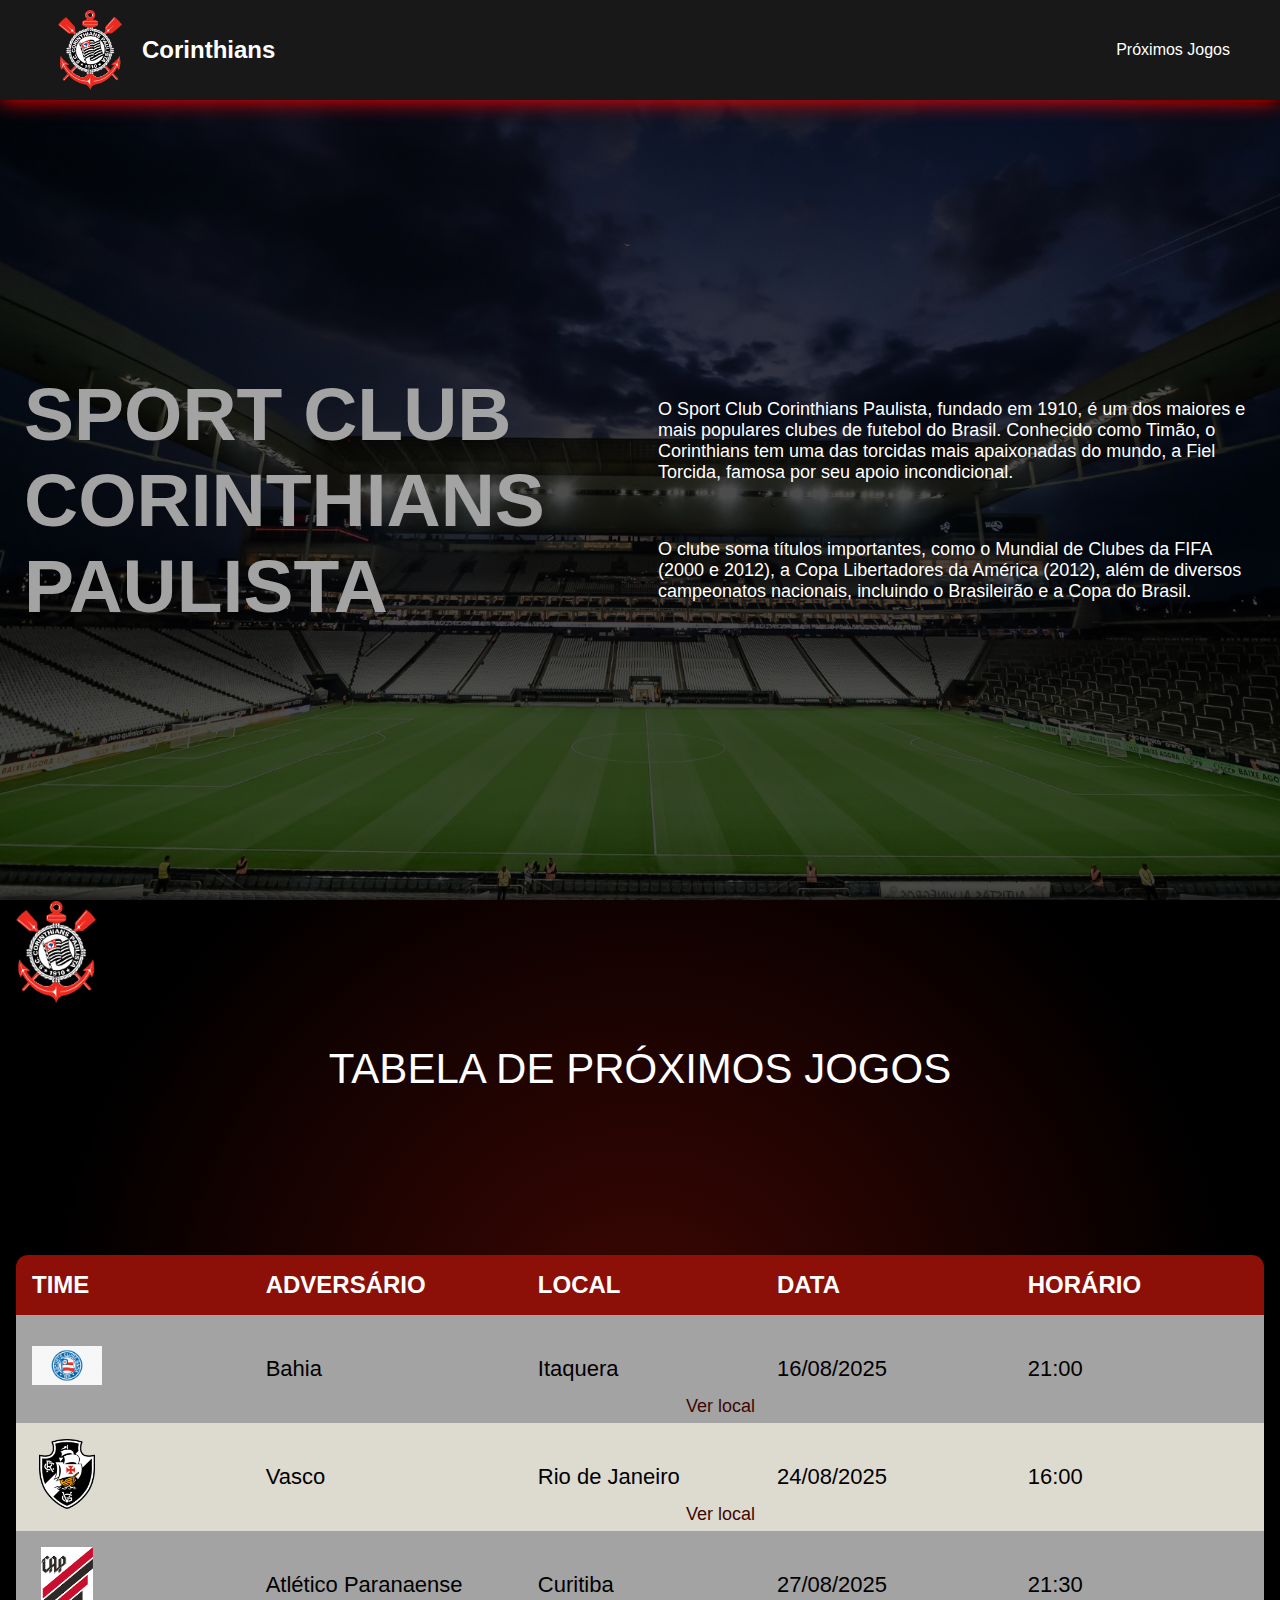
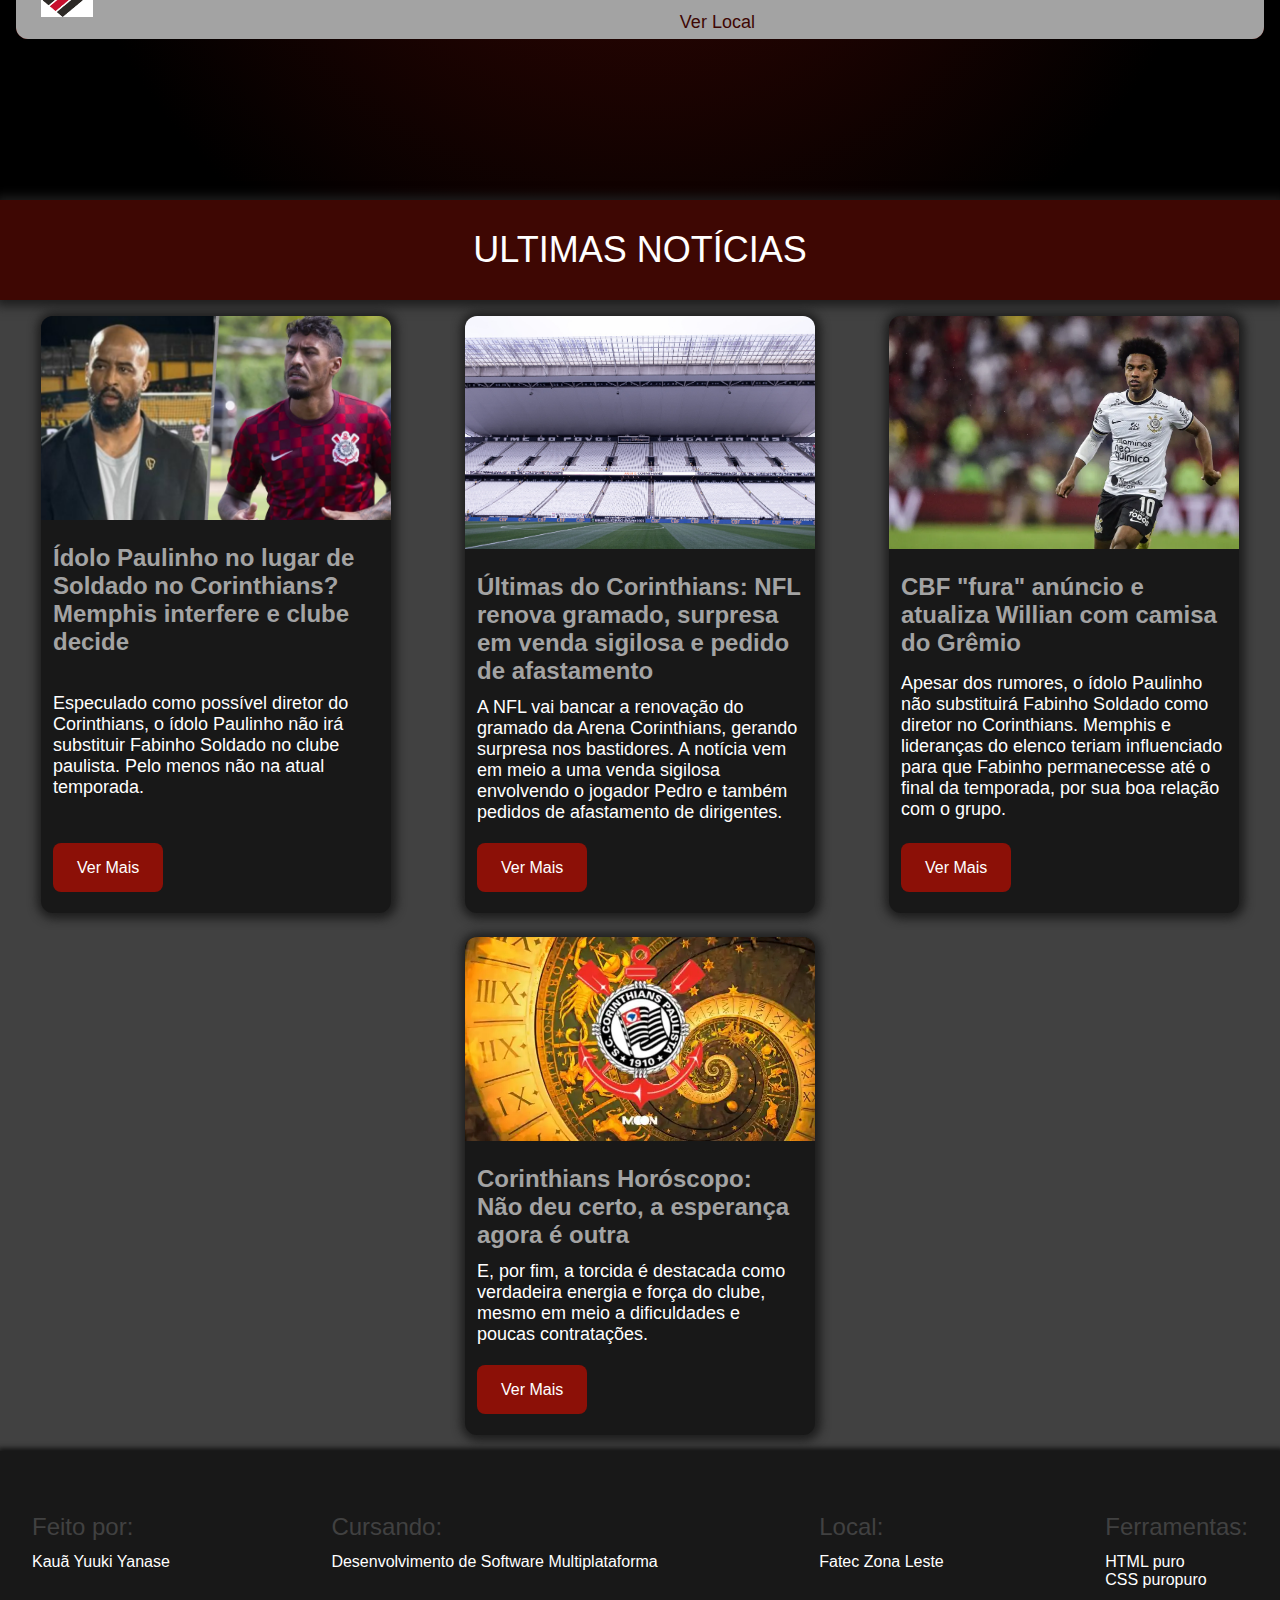
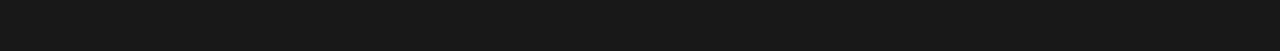
<file: index.html>
<!DOCTYPE html>
<html lang="pt-br">
<head>
    <meta charset="UTF-8">
    <meta name="viewport" content="width=device-width, initial-scale=1.0">
    <title>Tabela de Jogos</title>
    <link rel="stylesheet" href="css/style.css">
</head>
<body>
  <header>
    <div class="container-header">
      <div class="container-logo">
        <img src="img/cor.png" alt="cor-logo">
        <p class="logo-text">Corinthians</p>
      </div>
      <p>Próximos Jogos</p>
    </div>
  </header>

  <main>
    <section id="sobre-time">
      <div class="container-sobre-time-texto">
        <div class="titulo-sobre-time">
          <h2>Sport Club Corinthians Paulista </h2>
        </div>
        <div class="texto-sobre-time">
          <p>O Sport Club Corinthians Paulista, fundado em 1910, é um dos maiores e mais populares clubes de futebol do Brasil. Conhecido como Timão, o Corinthians tem uma das torcidas mais apaixonadas do mundo, a Fiel Torcida, famosa por seu apoio incondicional. </p>
          <p>O clube soma títulos importantes, como o Mundial de Clubes da FIFA (2000 e 2012), a Copa Libertadores da América (2012), além de diversos campeonatos nacionais, incluindo o Brasileirão e a Copa do Brasil.</p>
        </div>
      </div>
    </section>

    <section id="tabela-jogos">
      <div class="titulo-tabela-jogos">
          <img src="img/cor.png" alt="corinthians-logo" class="img-cor-tabela-jogos">
          <p>Tabela de próximos jogos</p>
      </div>
        <div class="container-tabela-jogos">
          <table>
            <tr class="titulo-tabela">
              <th>Time</th>
              <th>Adversário</th>
              <th>Local</th>
              <th>Data</th>
              <th>Horário</th>
            </tr>
            <tr class="info-tabela-jogos bg-claro">
              <td><img src="img/bahia.png" alt="logo-bahia" class="img-times-tabela"></td>
              <td>Bahia</td>
              <td class="local">Itaquera<a id="link"href="https://www.google.com/maps/place/Neo+Qu%C3%ADmica+Arena/@-23.5453085,-46.4768041,17z/data=!3m1!4b1!4m6!3m5!1s0x94ce66dec98fb855:0xf2b061ffbcd2ecf8!8m2!3d-23.5453134!4d-46.4742292!16s%2Fm%2F0czdxhf?entry=ttu&g_ep=EgoyMDI1MDgyNC4wIKXMDSoASAFQAw%3D%3D">Ver local</a></td>
              <td>16/08/2025</td>
                <td>21:00</td>
            </tr>
            <tr class="info-tabela-jogos bg-escuro">
              <td><img src="img/vasco.png" alt="logo-vasco" class="img-times-tabela"></td>
              <td>Vasco</td>
              <td class="local">Rio de Janeiro<a id="link" href="https://www.google.com/maps/place/Est%C3%A1dio+S%C3%A3o+Janu%C3%A1rio/@-22.8911598,-43.2306176,17z/data=!3m1!4b1!4m6!3m5!1s0x997eea386659df:0x915e7bfd2cc5d456!8m2!3d-22.8911648!4d-43.2280427!16zL20vMDRieGdy?entry=ttu&g_ep=EgoyMDI1MDgyNC4wIKXMDSoASAFQAw%3D%3D">Ver local</a></td>
              <td>24/08/2025</td>
              <td>16:00</td>
            </tr>
            <tr class="info-tabela-jogos bg-claro">
              <td><img src="img/atletico.png" alt="logo-atletico" class="img-times-tabela"></td>
              <td>Atlético Paranaense</td>
              <td class="local">
                Curitiba
                <a id="link" href="https://www.google.com/maps/place/Est%C3%A1dio+M%C3%A1rio+Celso+Petraglia-+Arena+da+Baixada/@-25.4484814,-49.2790785,17z/data=!3m1!4b1!4m6!3m5!1s0x94dce476c516477b:0x4d03657ac0bc148c!8m2!3d-25.4484863!4d-49.2765036!16zL20vMDdibTRw?entry=ttu&g_ep=EgoyMDI1MDgyNC4wIKXMDSoASAFQAw%3D%3D"
                >Ver Local</a>
              </td>
              <td>27/08/2025</td>
              <td>21:30</td>
            </tr>
          </table>
      </div>
    </section>
    <section id="ultimas-noticias">
      <div class="titulo-ultimas-noticias">
        <p>Ultimas Notícias</p>
      </div>
      <div class="container-ultimas-noticias">
        <div class="card-ultimas-noticias">
          <img src="img/noticia-paulinho-soldado.webp" alt="">
          <div class="card-conteudo">
            <p class="card-titulo">Ídolo Paulinho no lugar de Soldado no Corinthians? Memphis interfere e clube decide</p>
            <p class="card-descricao">Especulado como possível diretor do Corinthians, o ídolo Paulinho não irá substituir Fabinho Soldado no clube paulista. Pelo menos não na atual temporada.</p>
            <div class="card-link-noticia">
              <a href="https://eotimedopovo.com.br/2025/09/idolo-paulinho-no-lugar-de-soldado-no-corinthians-memphis-interfere-e-clube-decide.html?utm_source=chatgpt.comhttps://eotimedopovo.com.br/2025/09/idolo-paulinho-no-lugar-de-soldado-no-corinthians-memphis-interfere-e-clube-decide.html?utm_source=chatgpt.com">Ver Mais</a>
            </div>
          </div>
        </div>
        <div class="card-ultimas-noticias">
          <img src="img/noticia-renovacao-campo.jpg" alt="">
          <div class="card-conteudo">
            <p class="card-titulo">Últimas do Corinthians: NFL renova gramado, surpresa em venda sigilosa e pedido de afastamento</p>
            <p class="card-descricao">A NFL vai bancar a renovação do gramado da Arena Corinthians, gerando surpresa nos bastidores. A notícia vem em meio a uma venda sigilosa envolvendo o jogador Pedro e também pedidos de afastamento de dirigentes. </p>
            <div class="card-link-noticia">
              <a href="https://www.meutimao.com.br/noticias-do-corinthians/515377/ultimas-do-corinthians-nfl-renova-gramado-surpresa-em-venda-sigilosa-e-pedido-de-afastamento?utm_source=chatgpt.com">Ver Mais</a>
            </div>
          </div>
        </div>
        <div class="card-ultimas-noticias">
          <img src="img/noticia-contratacao-gremio.webp" alt="">
          <div class="card-conteudo">
            <p class="card-titulo">CBF "fura" anúncio e atualiza Willian com camisa do Grêmio</p>
            <p class="card-descricao">Apesar dos rumores, o ídolo Paulinho não substituirá Fabinho Soldado como diretor no Corinthians. Memphis e lideranças do elenco teriam influenciado para que Fabinho permanecesse até o final da temporada, por sua boa relação com o grupo. </p>
            <div class="card-link-noticia">
              <a href="https://ge.globo.com/rs/futebol/times/gremio/noticia/2025/09/02/gremio-encaminha-a-contratacao-do-meia-willian-ex-corinthians.ghtml">Ver Mais</a>
            </div>
          </div>
        </div>
        <div class="card-ultimas-noticias">
          <img src="img/noticia-horoscopo-corinthians.webp" alt="">
          <div class="card-conteudo">
            <p class="card-titulo">Corinthians Horóscopo: Não deu certo, a esperança agora é outra</p>
            <p class="card-descricao">E, por fim, a torcida é destacada como verdadeira energia e força do clube, mesmo em meio a dificuldades e poucas contratações.</p>
            <div class="card-link-noticia">
              <a href="https://moonbh.com.br/esportes/corinthians/2025/09/03/corinthians-horoscopo-nao-deu-certo-a-esperanca-agora-e-outra/?utm_source=chatgpt.com">Ver Mais</a>
            </div>
          </div>
        </div>
      </div>
    </section>
  </main>
  <footer>
    <div class="container-footer">
      <div class="container-items-footer">
        <div class="titulo-footer">
          <p>Feito por:</p>
        </div>
        <p>Kauã Yuuki Yanase</p>
      </div>
      <div class="container-items-footer">
        <div class="titulo-footer">
          <p>Cursando:</p>
        </div>
        <p>Desenvolvimento de Software Multiplataforma</p>
      </div>
      <div class="container-items-footer">
        <div class="titulo-footer">
          <p>Local:</p>
        </div>
        <p>Fatec Zona Leste</p>
      </div>
      <div class="container-items-footer">
        <div class="titulo-footer">
          <p>Ferramentas:</p>
        </div>
        <p>HTML puro</p>
        <p>CSS puropuro</p>
      </div>
    </div>
  </footer>
</body>
</html>
</file>
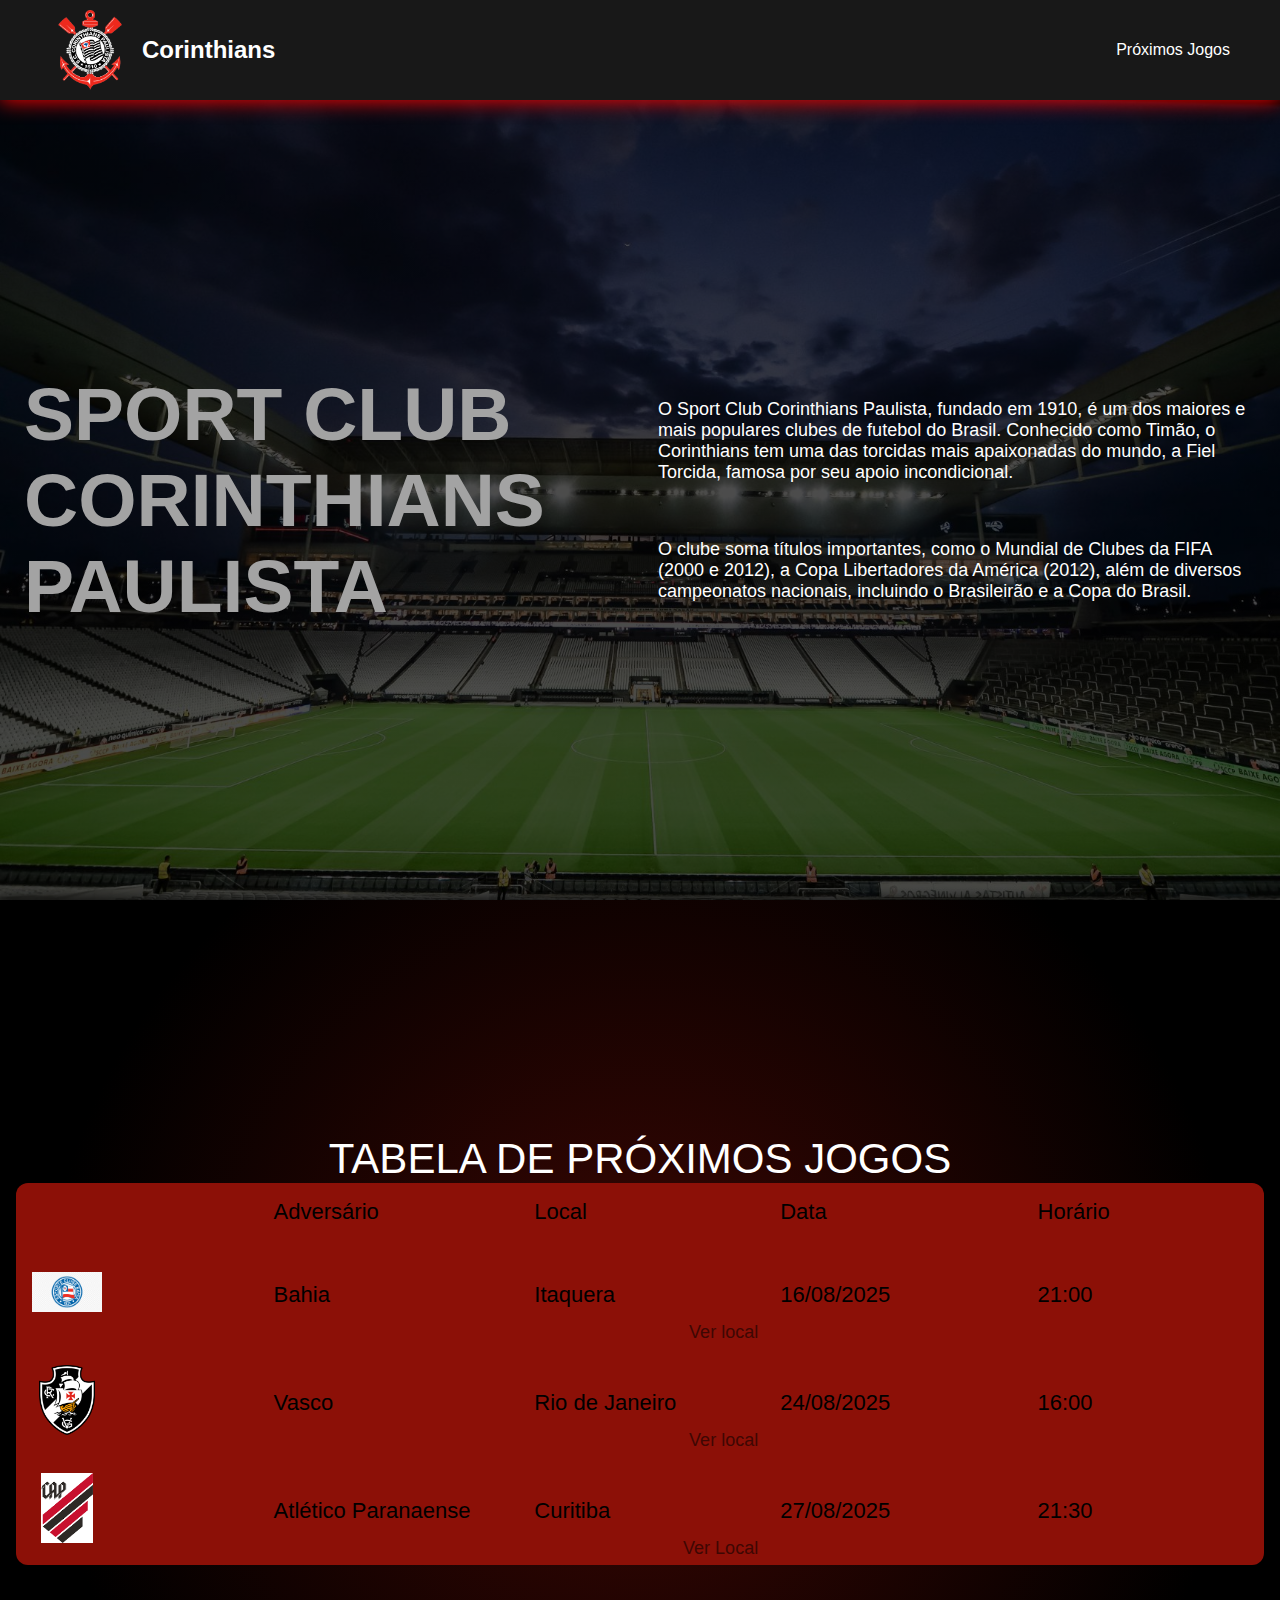
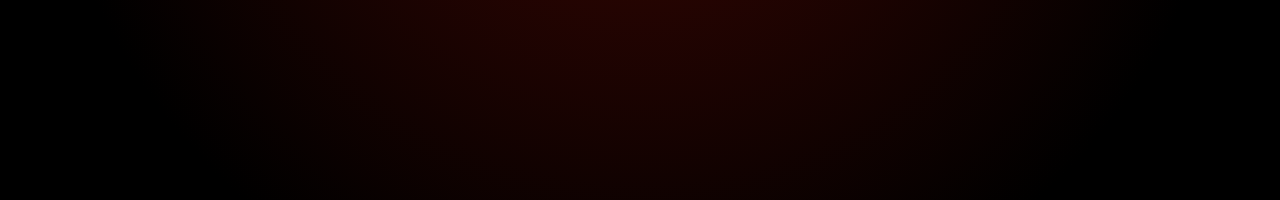
<file: tabelaJogos.html>
<!DOCTYPE html>
<html lang="pt-br">
<head>
    <meta charset="UTF-8">
    <meta name="viewport" content="width=device-width, initial-scale=1.0">
    <title>Tabela de Jogos</title>
    <link rel="stylesheet" href="css/style.css">
</head>
<body>
  <header>
    <div class="container-header">
      <div class="container-logo">
        <img src="img/cor.png" alt="cor-logo">
        <p class="logo-text">Corinthians</p>
      </div>
      <p>Próximos Jogos</p>
    </div>
  </header>

  <main>
    <!-- <div class="conteudo1"> -->
    <section id="sobre-time">
      <div class="container-sobre-time-texto">
        <div class="titulo-sobre-time">
          <h2>Sport Club Corinthians Paulista </h2>
        </div>
        <div class="texto-sobre-time">
          <p>O Sport Club Corinthians Paulista, fundado em 1910, é um dos maiores e mais populares clubes de futebol do Brasil. Conhecido como Timão, o Corinthians tem uma das torcidas mais apaixonadas do mundo, a Fiel Torcida, famosa por seu apoio incondicional. </p>
          <p>O clube soma títulos importantes, como o Mundial de Clubes da FIFA (2000 e 2012), a Copa Libertadores da América (2012), além de diversos campeonatos nacionais, incluindo o Brasileirão e a Copa do Brasil.</p>
        </div>
      </div>
    </section>

    <section id="tabela-jogos">
      <div class="container-tabela-jogos">
        <div class="titulo-tabela-jogos">
          <p>Tabela de próximos jogos</p>
        </div>
        <div class="container-tabela">
          <table>
            <tr class="table-title">
              <td></td>
              <td>Adversário</td>
              <td>Local</td>
              <td>Data</td>
              <td>Horário</td>
            </tr>
            <tr>
              <td><img src="img/bahia.png" alt="logo-bahia" class="img-times-tabela"></td>
              <td>Bahia</td>
              <td class="local">Itaquera<a id="link"href="https://www.google.com/maps/place/Neo+Qu%C3%ADmica+Arena/@-23.5453085,-46.4768041,17z/data=!3m1!4b1!4m6!3m5!1s0x94ce66dec98fb855:0xf2b061ffbcd2ecf8!8m2!3d-23.5453134!4d-46.4742292!16s%2Fm%2F0czdxhf?entry=ttu&g_ep=EgoyMDI1MDgyNC4wIKXMDSoASAFQAw%3D%3D">Ver local</a></td>
              <td>16/08/2025</td>
                <td>21:00</td>
            </tr>
            <tr>
              <td><img src="img/vasco.png" alt="logo-vasco" class="img-times-tabela"></td>
              <td>Vasco</td>
              <td class="local">Rio de Janeiro<a id="link" href="https://www.google.com/maps/place/Est%C3%A1dio+S%C3%A3o+Janu%C3%A1rio/@-22.8911598,-43.2306176,17z/data=!3m1!4b1!4m6!3m5!1s0x997eea386659df:0x915e7bfd2cc5d456!8m2!3d-22.8911648!4d-43.2280427!16zL20vMDRieGdy?entry=ttu&g_ep=EgoyMDI1MDgyNC4wIKXMDSoASAFQAw%3D%3D">Ver local</a></td>
              <td>24/08/2025</td>
              <td>16:00</td>
            </tr>
            <tr>
              <td><img src="img/atletico.png" alt="logo-atletico" class="img-times-tabela"></td>
              <td>Atlético Paranaense</td>
              <td class="local">
                Curitiba
                <a id="link" href="https://www.google.com/maps/place/Est%C3%A1dio+M%C3%A1rio+Celso+Petraglia-+Arena+da+Baixada/@-25.4484814,-49.2790785,17z/data=!3m1!4b1!4m6!3m5!1s0x94dce476c516477b:0x4d03657ac0bc148c!8m2!3d-25.4484863!4d-49.2765036!16zL20vMDdibTRw?entry=ttu&g_ep=EgoyMDI1MDgyNC4wIKXMDSoASAFQAw%3D%3D"
                >Ver Local</a>
              </td>
              <td>27/08/2025</td>
              <td>21:30</td>
            </tr>
          </table>
        </div>
      </div>
    </section>
  </main>
</body>
</html>
</file>
<file: css/style.css>
* {
    font-family: Arial, Helvetica, sans-serif;   
    margin: 0;
}

h1, p, h2, h3 {
  color: white;
}

body {
  display: flex;
  flex-direction: column;
  min-height: 100vh;
  background: #414141;
}

header {
  display: flex;
  justify-content: center;
  width: 100%;
  height: 100px;
  background: #181818;
  box-shadow: 0px 1px 20px 0.1px #FF0000;
  position: relative;
}

header .container-header {
  display: flex;
  justify-content: space-between;
  align-items: center;
  padding: 0px 50px;
  width: 1500px; 
}

.logo-text {
  font-size: 24px;
  font-weight: bold;
}

.container-logo {
  display: flex;
  align-items: center;
  gap: 12px;
}

.container-logo img {
    width: 80px;
    height: 80px;
    object-fit: contain;
}

main {
  display: flex;
  flex-direction: column;
  align-items: center;
  flex: 1;
  width: 100%;
}

#sobre-time {
  display: flex;
  justify-content: center;
  width: 100%;
  height: calc(100vh - 100px);
  background: 
    linear-gradient(rgba(0,0,0,0.7), rgba(0,0,0,0.7)),
    url("../img/neo-quimica.jpg");
  background-size: cover;
  background-position: center;
  background-repeat: no-repeat;
  box-shadow: 1px 1px 15px 1px black;
}

.container-sobre-time-texto {
  display: flex;
  align-items: center;
  width: 1500px;
  padding: 24px;
  gap: 36px;
}

.titulo-sobre-time {
  display: flex;
  flex-direction: column;
  justify-content: space-between;
  font-size: 68px;
  text-transform: uppercase;
  width: 50%;
}

.titulo-sobre-time h2 {
    color: #a3a3a3;
}

.texto-sobre-time {
  display: flex;
  flex-direction: column;
  font-size: 26px;
  gap: 56px;
  width: 50%;
}

/*---------section2---------*/
.container-img-cor-tabela-jogos {
  width: 100%;
}

.img-cor-tabela-jogos {
  width: 80px;
  object-fit: contain;
  padding: 16px;
  left: 0;
  top: -160px;
  position: absolute;
}

#tabela-jogos {
  display: flex;
  flex-direction: column;
  justify-content: space-evenly;
  align-items: center;
  width: 100%;
  height: 100vh;
  background: radial-gradient(circle 600px at center, #3E0703, #000000);
  box-shadow: 1px 1px 15px 1px black;
}

.titulo-tabela-jogos {
  display: flex;
  align-items: center;
  justify-content: center;
  width: 100%;
  position: relative;
}

.titulo-tabela-jogos p {
  font-size: 42px;
  color: white;
  text-transform: uppercase;
}

.container-tabela-jogos {
  display: flex;
  flex-direction: column;
  align-items: center;
  max-width: 1500px;
  padding: 16px;

}

table {
  background: #8C1007;
  border-radius: 12px;
  overflow: hidden;
  border-spacing: 0;
}

.titulo-tabela {
  color: white;
  text-transform: uppercase;
  font-size: 24px;
}

th, td {
  padding: 16px;
}

th {
  text-align: start;
}

tr {
  padding: 0px 20px
}

td {
  width: 300px;
  text-align: start;
  align-items: center;
  font-size: 22px;
}

.img-times-tabela {
  width: 70px;
  height: 70px;
  object-fit: contain;
}

.bg-claro {
  background: #a3a3a3
}

.bg-escuro {
  background: #DDDAD0;
}

a {
  text-decoration: none;
}

.local {
  position: relative;
}



.local #link {
  position: absolute;
  right: 0;
  bottom: 0;
  font-size: 18px;
  color: #3E0703;
  padding: 6px;
  transition: 0.3s;
}

.local #link:hover {
  transition: 0.3s;
  color: #FF0000;
}

/*-----section3------*/
#ultimas-noticias {
  width: 100%;
  /* height: 100vh; */
  display: flex;
  justify-content: space-around;
  align-items: center;
  flex-direction: column;
}

.container-ultimas-noticias {
  display: flex;
  justify-content: space-around;
  gap: 24px;
  max-width: 1500px;
  flex-wrap: wrap;
  margin: auto;
  padding: 16px;

}

.titulo-ultimas-noticias {
  display: flex;
  justify-content: center;
  align-items: center;
  font-size: 36px;
  text-transform: uppercase;
  background: #3E0703;
  width: 100%;
  height: 100px;
  box-shadow: 1px 1px 10px 5px rgb(30,30,30);
}

.card-ultimas-noticias {
  display: flex;
  flex-direction: column;
  width: 350px;
  background: #181818;
  gap: 12px;
  border-radius: 12px;
  overflow: hidden;
  box-shadow: 1px 1px 10px 5px rgb(30, 30, 30);
}

.card-ultimas-noticias img {
  width: 100%;
  object-fit: contain;
}

.card-conteudo {
  display: flex;
  flex-direction: column;
  justify-content: space-between;
  height: 100%;
  gap: 12px;
  padding: 12px;
}

.card-titulo {
  font-weight: bold;
  font-size: 24px;
  color: #a3a3a3
}

.card-descricao {
  font-size: 18px;
}

.card-link-noticia {
  padding: 24px 0px;
}

.card-link-noticia a {
  transition: 0.3s;
}

.card-link-noticia a:hover {
  color:#8C1007;
  background: #DDDAD0;
  transition: 0.3s
}

.card-link-noticia a{
  padding: 16px 24px;
  background: #8C1007;
  color: white;
  border-radius: 8px;
}

/*----footer----*/
footer {
  display: flex;
  width: 100%;
  height: 200px;
  background: #181818;
  box-shadow: 1px 0px 5px 3px rgb(20,20,20);
}

.container-footer {
  margin: auto;
  max-width: 1500px;
  width: 100%;
  display: flex;
  justify-content: space-between;
  padding: 16px;
  flex-wrap: wrap;
}

.container-items-footer {
  padding: 16px;
}

.titulo-footer p{
  font-size: 24px;
  color: #414141;
  margin-bottom: 12px;
}

@media (max-width: 1390px) {
  .titulo-sobre-time {
    font-size: 50px;
  }

  .texto-sobre-time {
    font-size: 18px;
  }
}

@media (max-width: 1024px) {
  .container-sobre-time-texto {
    display: flex;
    flex-direction: column;
    align-items: center;
    justify-content: center;
  }

  .titulo-sobre-time {
    width: 100%;
    text-align: center;
    /* font-size: 40px; */
  }

  .texto-sobre-time {
    /* font-size: 14px; */
    width: 100%;
    text-align: center;
  }
}
</file>
